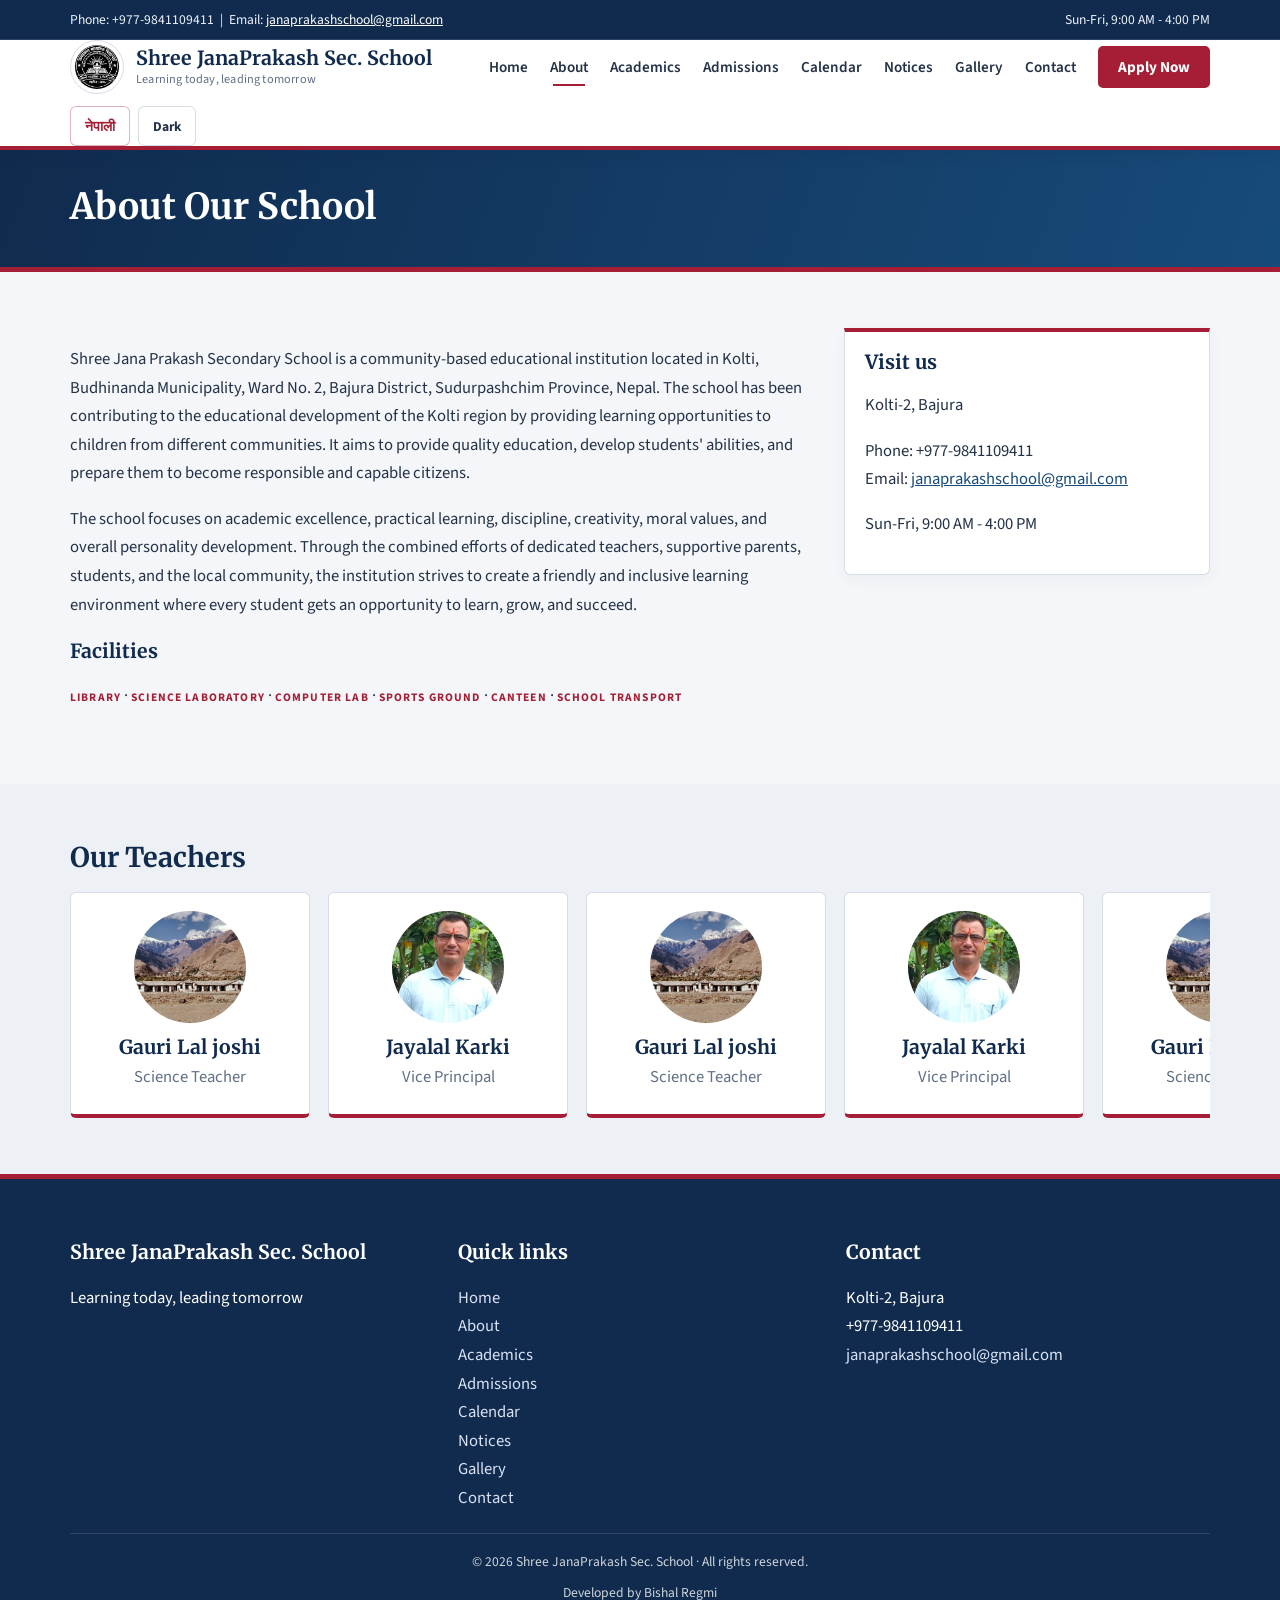
<file: about.html>
<!DOCTYPE html>
<html lang="en">

<head>
    <meta charset="utf-8">
    <meta name="viewport" content="width=device-width,initial-scale=1">
    <title>About | Sample School</title>
    <meta name="description" content="Sample School">
    <link rel="icon" href="assets/images/logo.png">
    <link rel="preconnect" href="https://fonts.googleapis.com">
    <link
        href="https://fonts.googleapis.com/css2?family=Merriweather:wght@400;700&family=Source+Sans+3:wght@400;600;700&display=swap"
        rel="stylesheet">
    <link rel="stylesheet" href="css/style.css">
</head>

<body>
    <div id="site-header"></div>
    <main>
        <section>
            <div class="wrap">
                <h1 style="margin:0">About Our School</h1>
            </div>
        </section>
        <section>
            <div class="wrap split">
                <div data-render="about"></div>
                <div class="side" data-render="info"></div>
            </div>
        </section>
        <section class="tint">
            <div class="wrap">
                <h2>Our Teachers</h2>
                <div data-render="teachers"></div>
            </div>
        </section>
    </main>
    <div id="site-footer"></div>
    <script src="js/data.js"></script>
    <script src="js/core.js"></script>
    <script src="js/school.js"></script>
</body>

</html>
</file>
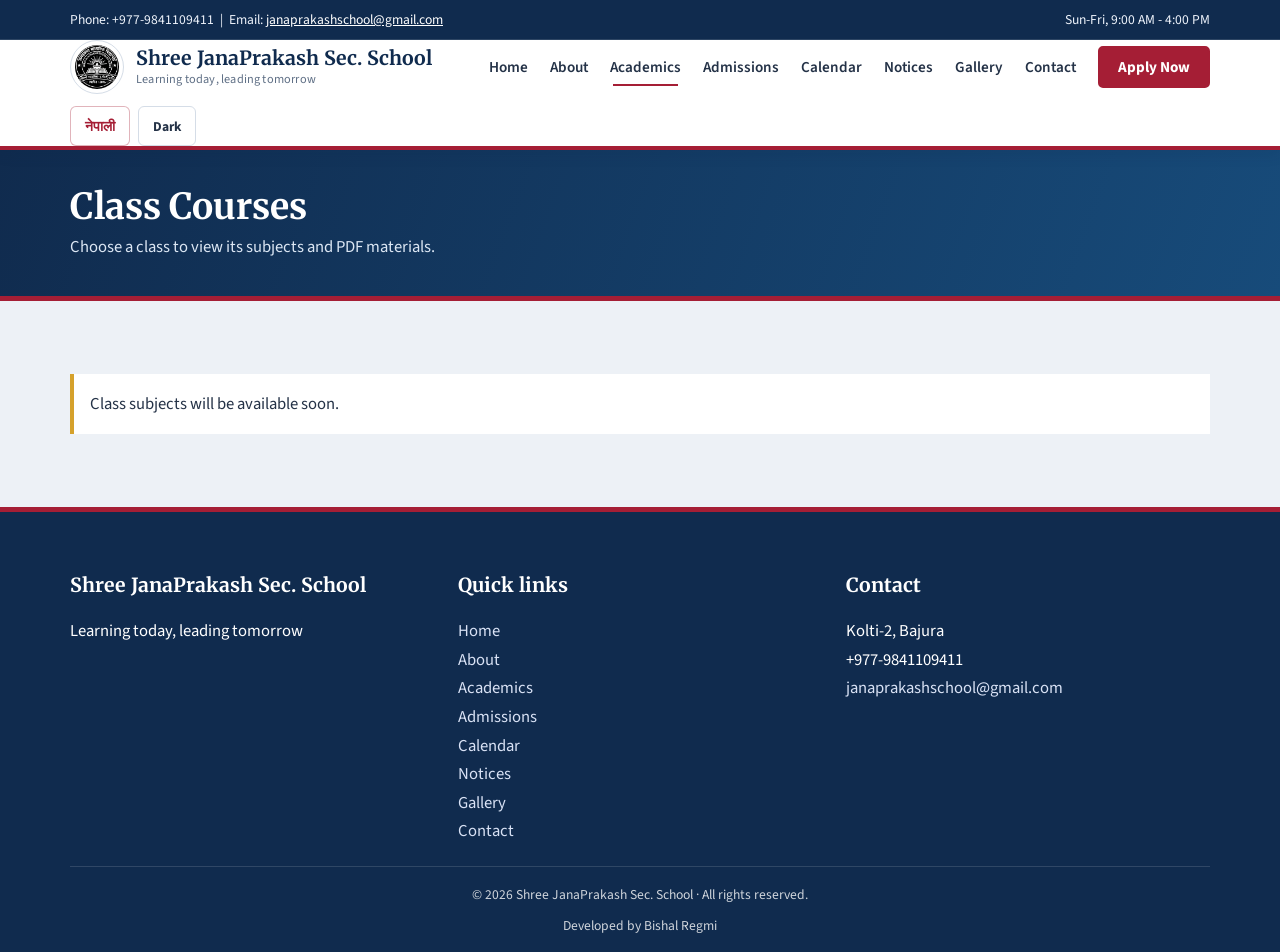
<file: academics.html>
<!DOCTYPE html>
<html lang="en">

<head>
    <meta charset="utf-8">
    <meta name="viewport" content="width=device-width,initial-scale=1">
    <title>Academics | Sample School</title>
    <meta name="description" content="Class courses and subject PDFs">
    <link rel="icon" href="assets/images/logo.png">
    <link rel="preconnect" href="https://fonts.googleapis.com">
    <link
        href="https://fonts.googleapis.com/css2?family=Merriweather:wght@400;700&family=Source+Sans+3:wght@400;600;700&display=swap"
        rel="stylesheet">
    <link rel="stylesheet" href="css/style.css">
</head>

<body>
    <div id="site-header"></div>
    <main>
        <section>
            <div class="wrap">
                <h1 style="margin:0">Class Courses</h1>
                <p class="muted">Choose a class to view its subjects and PDF materials.</p>
            </div>
        </section>
        <section class="tint">
            <div class="wrap">
                <div class="class-playlist-list" data-render="subjects"></div>
            </div>
        </section>
    </main>
    <div id="site-footer"></div>
    <script src="js/data.js"></script>
    <script src="js/core.js"></script>
    <script src="js/school.js"></script>
</body>

</html>
</file>
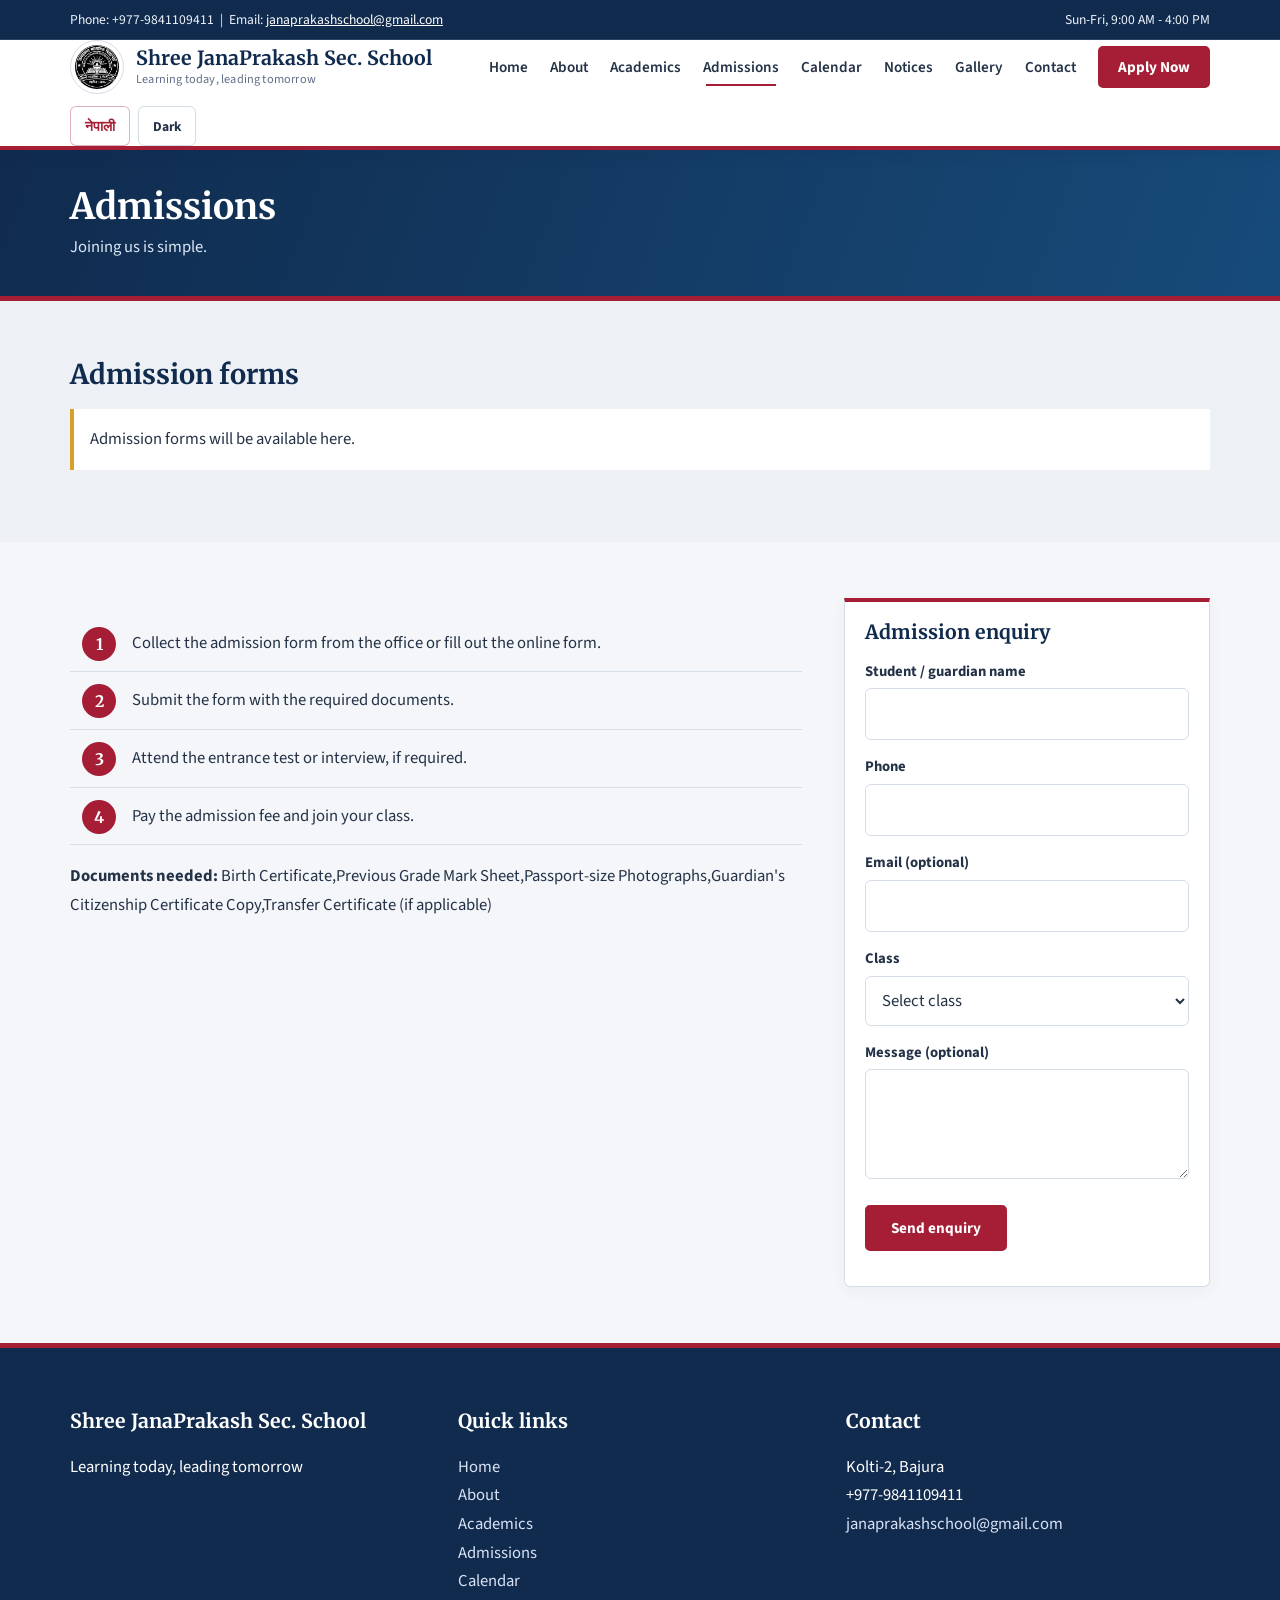
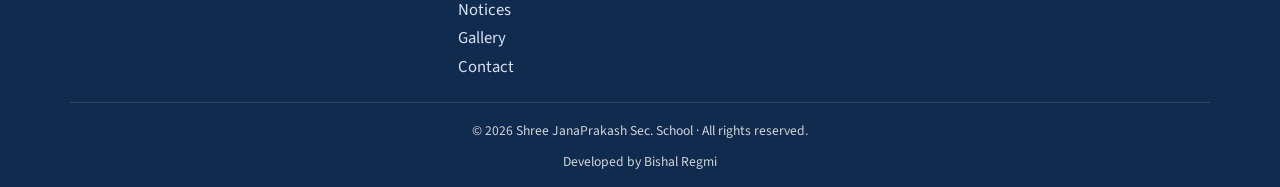
<file: admissions.html>
<!DOCTYPE html>
<html lang="en">

<head>
    <meta charset="utf-8">
    <meta name="viewport" content="width=device-width,initial-scale=1">
    <title>Admissions | Sample School</title>
    <meta name="description" content="Sample School">
    <link rel="icon" href="assets/images/logo.png">
    <link rel="preconnect" href="https://fonts.googleapis.com">
    <link
        href="https://fonts.googleapis.com/css2?family=Merriweather:wght@400;700&family=Source+Sans+3:wght@400;600;700&display=swap"
        rel="stylesheet">
    <link rel="stylesheet" href="css/style.css">
</head>

<body>
    <div id="site-header"></div>
    <main>
        <section>
            <div class="wrap">
                <h1 style="margin:0">Admissions</h1>
                <p class=muted>Joining us is simple.</p>
            </div>
        </section>
        <section class="tint">
            <div class="wrap">
                <h2>Admission forms</h2>
                <div data-render="admissionFiles"></div>
            </div>
        </section>
        <section>
            <div class="wrap split">
                <div data-render="steps"></div>
                <div class="side">
                    <h3>Admission enquiry</h3>
                    <form data-form="admission" data-ok="Thank you! We will contact you soon."><label for="a1">Student /
                            guardian name</label><input id="a1" name="name" required maxlength="80"><label
                            for="a2">Phone</label><input id="a2" name="phone" type="tel" required maxlength="20"><label
                            for="a3">Email (optional)</label><input id="a3" name="email" type="email"
                            maxlength="100"><label for="a4">Class</label><select id="a4" name="class" required
                            data-render="classes"></select><label for="a5">Message (optional)</label><textarea id="a5"
                            name="message" rows="3" maxlength="1000"></textarea><input class="hp" name="website"
                            tabindex="-1" autocomplete="off" aria-hidden="true">
                        <p><button class="btn" type="submit">Send enquiry</button></p>
                    </form>
                </div>
            </div>
        </section>
    </main>
    <div id="site-footer"></div>
    <script src="js/data.js"></script>
    <script src="js/core.js"></script>
    <script src="js/school.js"></script>
</body>

</html>
</file>
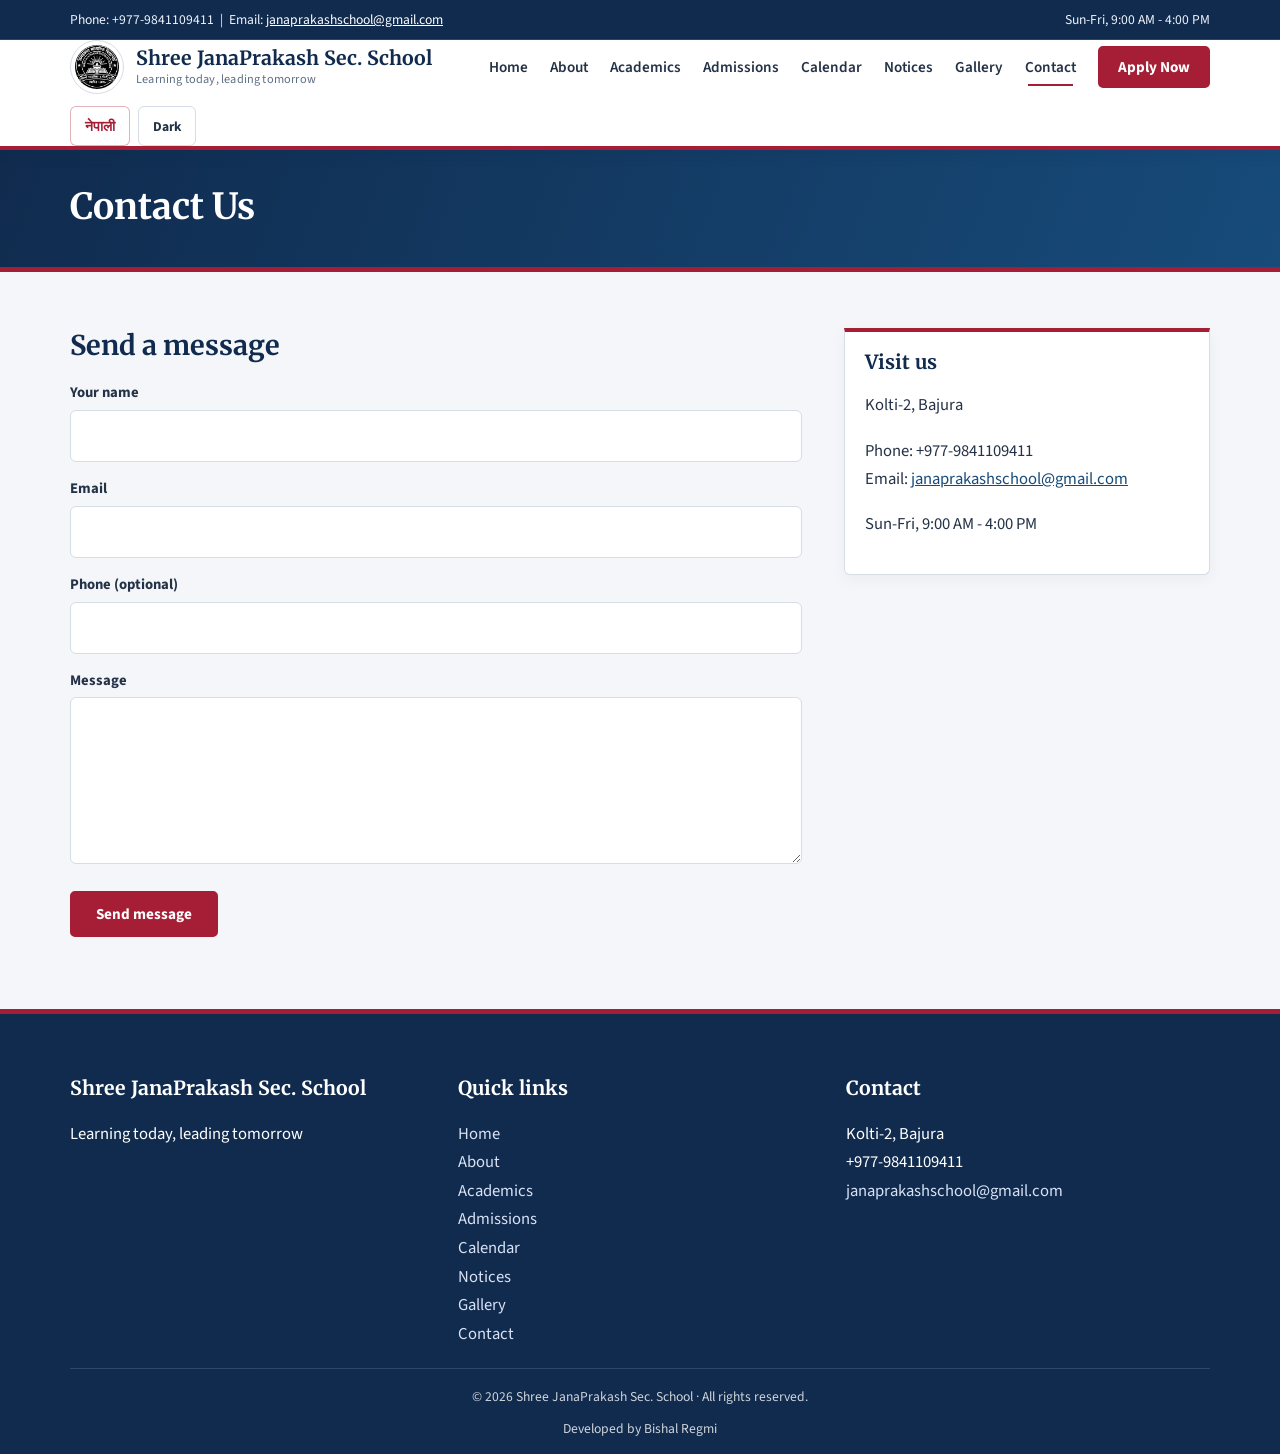
<file: contact.html>
<!DOCTYPE html>
<html lang="en">

<head>
    <meta charset="utf-8">
    <meta name="viewport" content="width=device-width,initial-scale=1">
    <title>Contact | Sample School</title>
    <meta name="description" content="Sample School">
    <link rel="icon" href="assets/images/logo.png">
    <link rel="preconnect" href="https://fonts.googleapis.com">
    <link
        href="https://fonts.googleapis.com/css2?family=Merriweather:wght@400;700&family=Source+Sans+3:wght@400;600;700&display=swap"
        rel="stylesheet">
    <link rel="stylesheet" href="css/style.css">
</head>

<body>
    <div id="site-header"></div>
    <main>
        <section>
            <div class="wrap">
                <h1 style="margin:0">Contact Us</h1>
            </div>
        </section>
        <section>
            <div class="wrap split">
                <div>
                    <h2>Send a message</h2>
                    <form data-form="contact" data-ok="Thank you! Your message has been received."><label for="c1">Your
                            name</label><input id="c1" name="name" required maxlength="80"><label
                            for="c2">Email</label><input id="c2" name="email" type="email" required
                            maxlength="100"><label for="c3">Phone (optional)</label><input id="c3" name="phone"
                            type="tel" maxlength="20"><label for="c4">Message</label><textarea id="c4" name="message"
                            rows="5" required minlength="10" maxlength="1000"></textarea><input class="hp"
                            name="website" tabindex="-1" autocomplete="off" aria-hidden="true">
                        <p><button class="btn" type="submit">Send message</button></p>
                    </form>
                </div>
                <div>
                    <div class="side" data-render="info"></div><iframe title="Map"
                        style="width:100%;height:280px;border:0;margin-top:18px" loading="lazy"
                        src="https://www.google.com/maps?q=Kathmandu&output=embed"></iframe>
                </div>
            </div>
        </section>
    </main>
    <div id="site-footer"></div>
    <script src="js/data.js"></script>
    <script src="js/core.js"></script>
    <script src="js/school.js"></script>
</body>

</html>
</file>
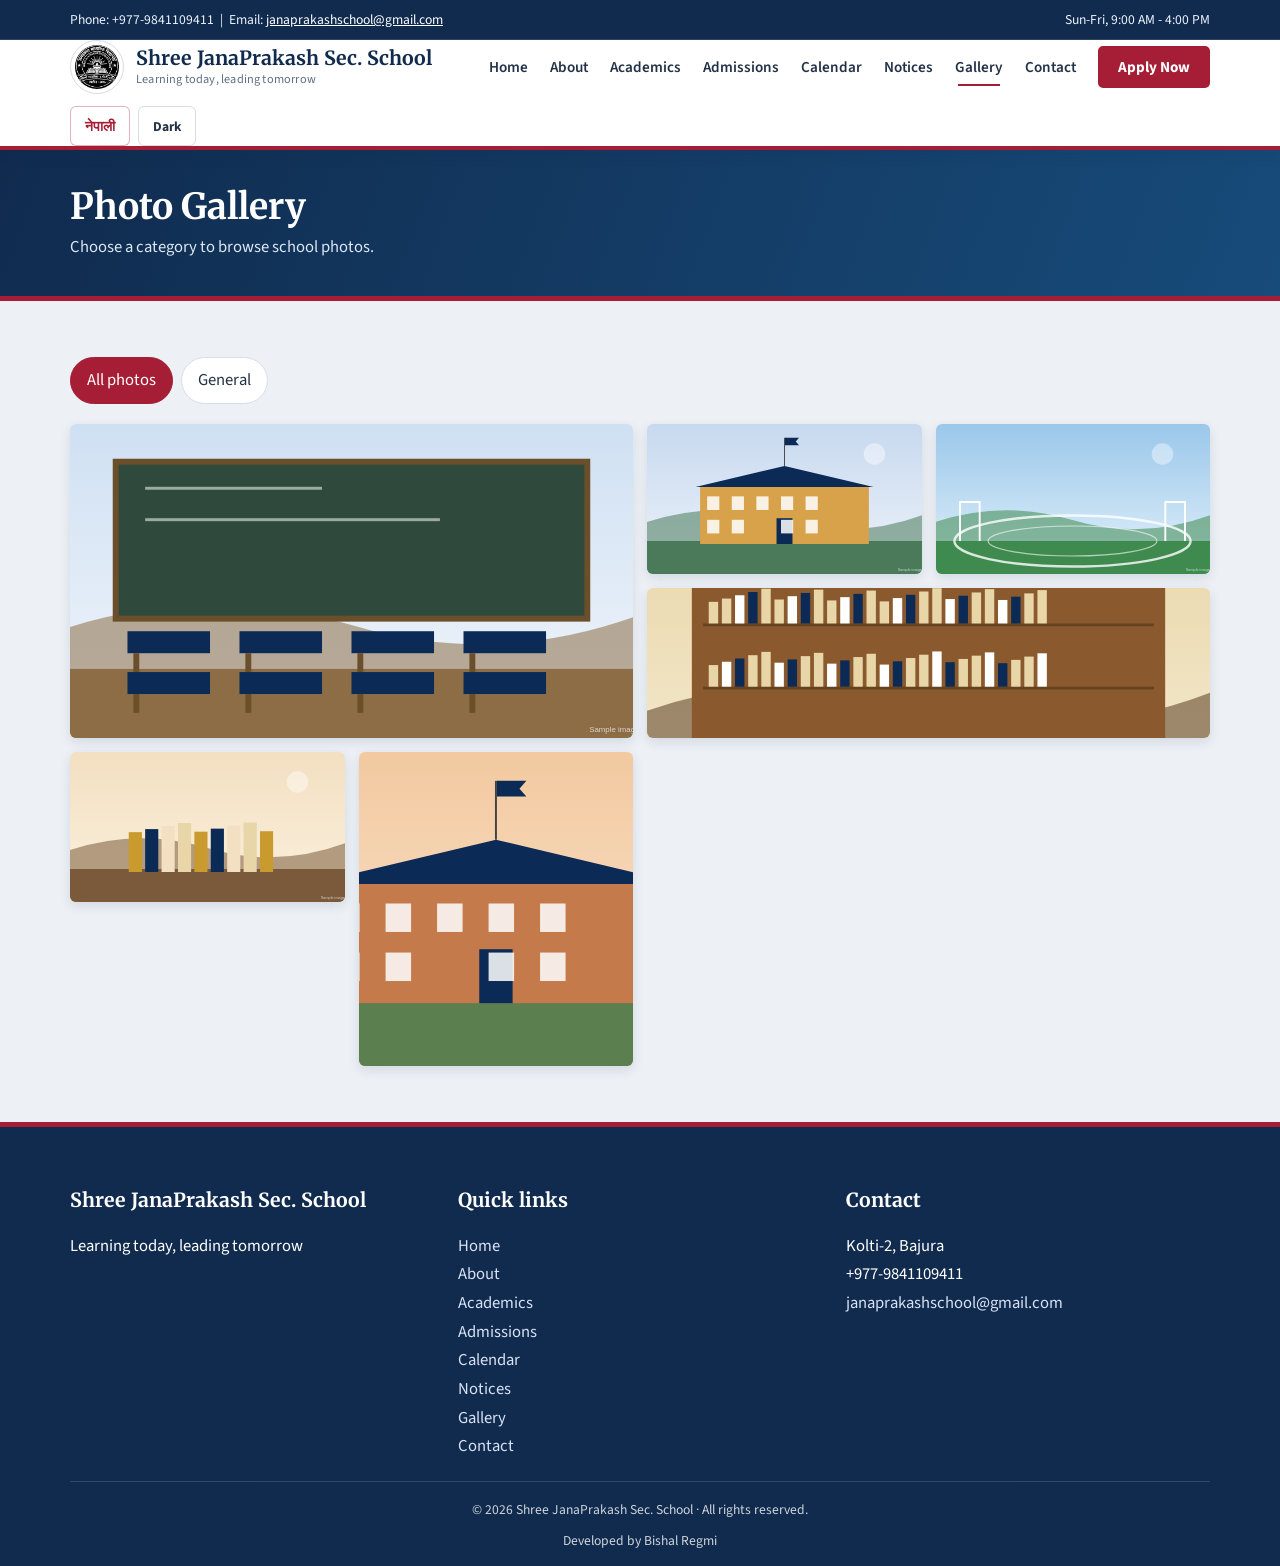
<file: gallery.html>
<!DOCTYPE html>
<html lang="en">
  <head>
    <meta charset="utf-8">
    <meta name="viewport" content="width=device-width, initial-scale=1">
    <title>Gallery | Sample School</title>
    <meta name="description" content="Browse school photos by category">
    <link rel="icon" href="assets/images/logo.png">
    <link rel="preconnect" href="https://fonts.googleapis.com">
    <link href="https://fonts.googleapis.com/css2?family=Merriweather:wght@400;700&family=Source+Sans+3:wght@400;600;700&display=swap" rel="stylesheet">
    <link rel="stylesheet" href="css/style.css">
  </head>
  <body>
    <div id="site-header"></div>
    <main>
      <section>
        <div class="wrap">
          <h1 style="margin: 0">Photo Gallery</h1>
          <p class="muted">Choose a category to browse school photos.</p>
        </div>
      </section>
      <section class="tint">
        <div class="wrap">
          <div data-render="gallery"></div>
        </div>
      </section>
    </main>
    <div id="site-footer"></div>
    <script src="js/data.js"></script>
    <script src="js/core.js"></script>
    <script src="js/school.js"></script>
  </body>
</html>
</file>
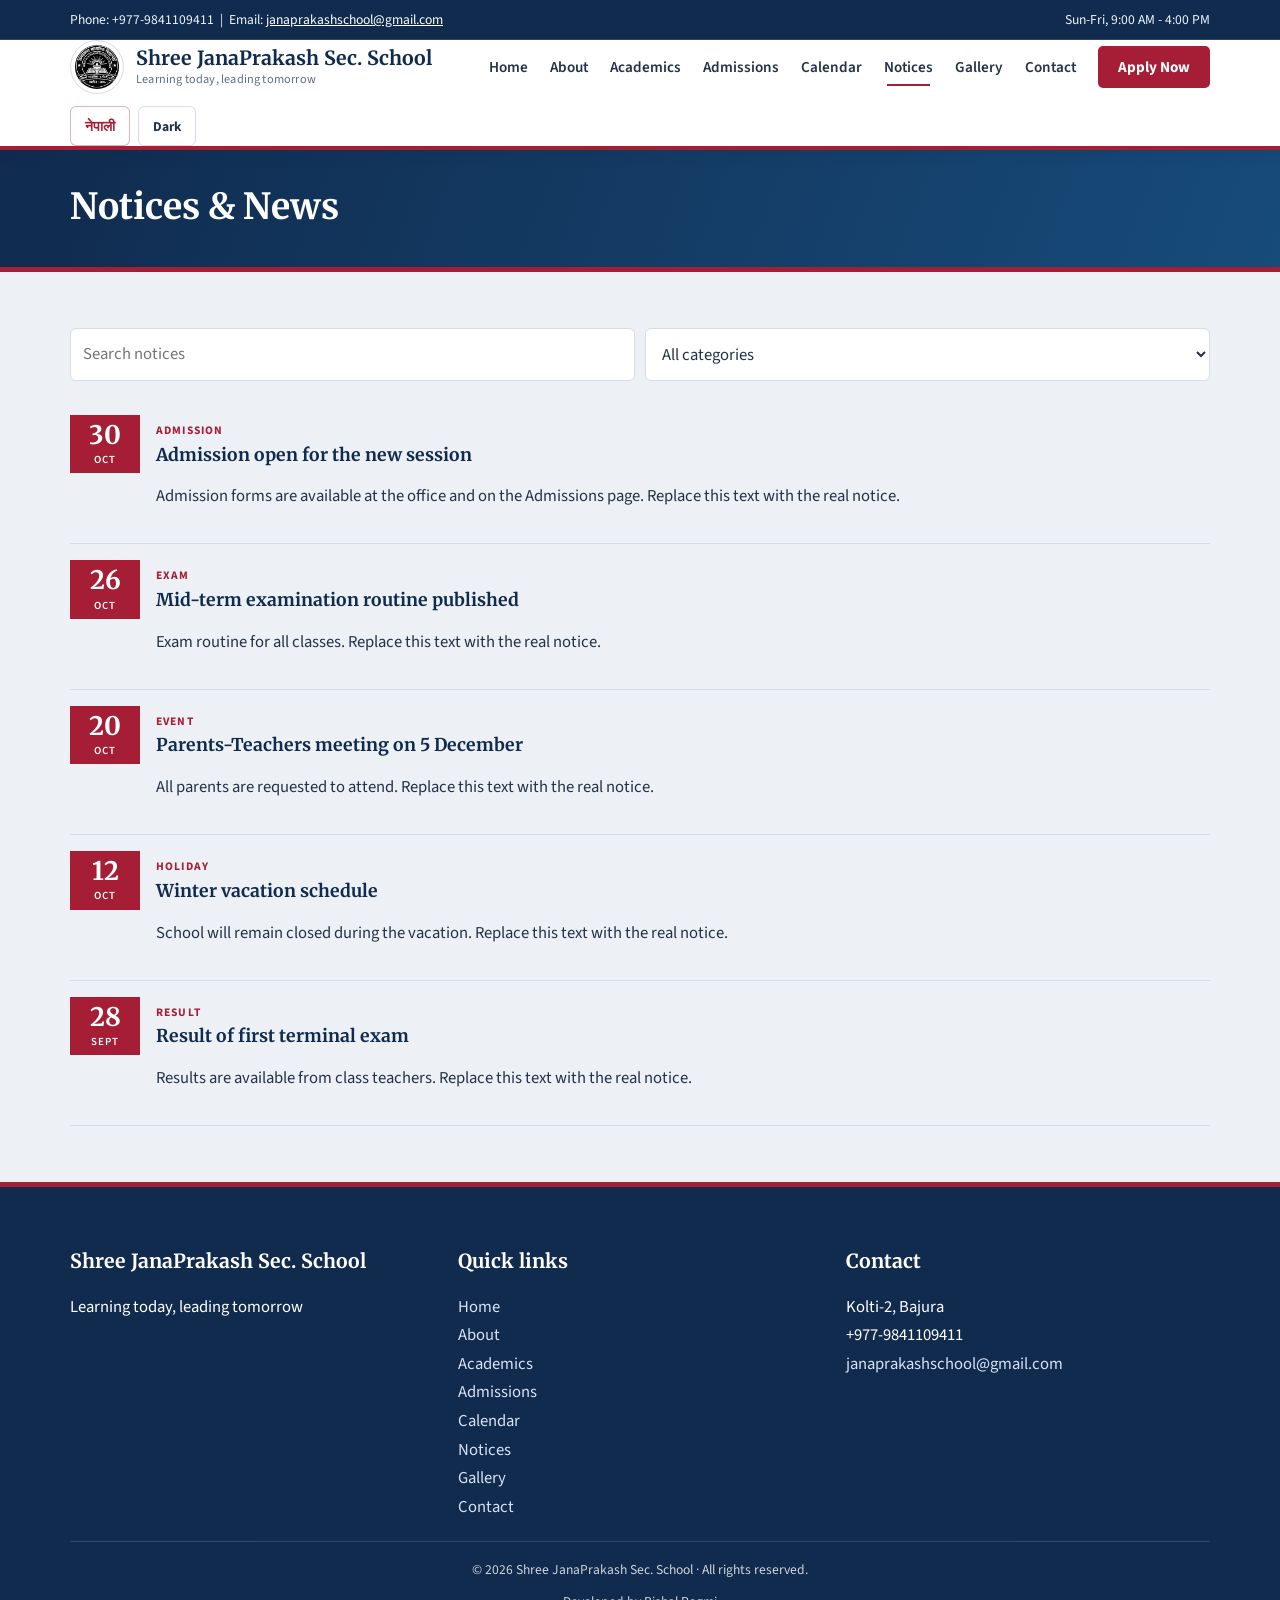
<file: notices.html>
<!DOCTYPE html>
<html lang="en">

<head>
    <meta charset="utf-8">
    <meta name="viewport" content="width=device-width,initial-scale=1">
    <title>Notices | Sample School</title>
    <meta name="description" content="Sample School">
    <link rel="icon" href="assets/images/logo.png">
    <link rel="preconnect" href="https://fonts.googleapis.com">
    <link
        href="https://fonts.googleapis.com/css2?family=Merriweather:wght@400;700&family=Source+Sans+3:wght@400;600;700&display=swap"
        rel="stylesheet">
    <link rel="stylesheet" href="css/style.css">
</head>

<body>
    <div id="site-header"></div>
    <main>
        <section>
            <div class="wrap">
                <h1 style="margin:0">Notices & News</h1>
            </div>
        </section>
        <section class="tint">
            <div class="wrap">
                <div class="filters"><input id="nQ" placeholder="Search notices" aria-label="Search notices"><select
                        id="nCat" aria-label="Category">
                        <option value="">All categories</option>
                    </select></div>
                <div class="rows" data-render="notices"></div>
            </div>
        </section>
    </main>
    <div id="site-footer"></div>
    <script src="js/data.js"></script>
    <script src="js/core.js"></script>
    <script src="js/school.js"></script>
</body>

</html>
</file>
<file: css/style.css>
:root {
  --bg: #fbfaf6;
  --surface: #fff;
  --tint: #f1efe7;
  --ink: #222a3a;
  --head: #0b2a55;
  --muted: #5d6678;
  --line: #dcd8cc;
  --accent: #0b2a55;
  --accent2: #c99a2e;
  --on-accent: #fff;
  --link: #0b2a55;
  --ring: #c99a2e55;
  --r: 3px;
  --bar: #0b2a55;
  --band: #0b2a55;
  --foot: #0b2a55;
  --foottx: #fff;
  --footlink: #d9e2f5;
  --fh: "Merriweather", Georgia, serif;
  --fb: "Source Sans 3", system-ui, sans-serif;
  color-scheme: light
}

:root[data-theme=dark] {
  --bg: #0f1624;
  --surface: #162033;
  --tint: #121b2c;
  --ink: #e6ebf5;
  --head: #f1f4fb;
  --muted: #a3afc6;
  --line: #27344d;
  --accent: #c99a2e;
  --accent2: #e3b84d;
  --on-accent: #101828;
  --link: #e3b84d;
  --ring: #e3b84d55;
  --bar: #07101f;
  --band: #07101f;
  --foot: #07101f;
  color-scheme: dark
}

* {
  box-sizing: border-box
}

html {
  scroll-behavior: smooth
}

body {
  margin: 0;
  font: 400 1.05rem/1.7 var(--fb);
  color: var(--ink);
  background: var(--bg)
}

img {
  max-width: 100%;
  display: block
}

a {
  color: var(--link)
}

:focus-visible {
  outline: 3px solid var(--accent2);
  outline-offset: 2px
}

.wrap {
  max-width: 1120px;
  margin: auto;
  padding: 0 20px
}

h1,
h2,
h3 {
  font-family: var(--fh);
  line-height: 1.25;
  color: var(--head)
}

h2 {
  font-size: 1.7rem;
  margin: 0 0 18px
}

[id] {
  scroll-margin-top: 150px
}

small,
.muted {
  color: var(--muted)
}

section {
  padding: 48px 0
}

section.tint {
  background: var(--tint)
}

.btn {
  display: inline-block;
  background: var(--accent);
  color: var(--on-accent);
  padding: 10px 24px;
  border: 2px solid var(--accent);
  text-decoration: none;
  font: 700 .95rem var(--ui, var(--fb));
  letter-spacing: .03em;
  cursor: pointer;
  min-height: 44px;
  border-radius: var(--r);
  transition: background .25s, color .25s, transform .25s
}

.btn:hover {
  background: transparent;
  color: var(--accent);
  transform: translateY(-2px)
}

.btn.ghost {
  background: transparent;
  color: var(--accent)
}

.btn.ghost:hover {
  background: var(--accent);
  color: var(--on-accent)
}

.tbtn,
.burger {
  min-height: 40px;
  padding: 0 14px;
  border: 1px solid var(--line);
  background: var(--surface);
  color: var(--ink);
  border-radius: var(--r);
  font: 600 .85rem var(--ui, var(--fb));
  cursor: pointer
}

.burger {
  display: none
}

.menu {
  list-style: none;
  display: flex;
  margin: 0;
  padding: 0;
  flex-wrap: wrap
}

.menu a {
  position: relative;
  display: block;
  padding: 12px 13px;
  text-decoration: none;
  color: var(--ink);
  font-weight: 600
}

.menu a:after {
  content: "";
  position: absolute;
  left: 13px;
  right: 13px;
  bottom: 6px;
  height: 3px;
  background: var(--accent2);
  transform: scaleX(0);
  transform-origin: left;
  transition: transform .3s
}

.menu a:hover:after,
.menu a.on:after {
  transform: scaleX(1)
}

.slider {
  position: relative;
  overflow: hidden;
  background: #111;
  height: clamp(300px, 52vw, 540px)
}

.slide {
  position: absolute;
  inset: 0;
  margin: 0;
  opacity: 0;
  transition: opacity 1s
}

.slide.on {
  opacity: 1;
  z-index: 1
}

.slide img {
  width: 100%;
  height: 100%;
  object-fit: cover;
  transform: scale(1.08);
  transition: transform 7s ease-out
}

.slide.on img {
  transform: scale(1)
}

.slide figcaption {
  position: absolute;
  left: 0;
  right: 0;
  bottom: 0;
  padding: 70px max(20px, calc((100% - 1120px)/2 + 20px)) 58px;
  background: linear-gradient(transparent, #000c);
  color: #fff
}

.slide h2 {
  color: #fff;
  margin: 0 0 6px;
  font-size: clamp(1.5rem, 4vw, 2.6rem);
  transform: translateY(16px);
  opacity: 0;
  transition: transform .8s .3s, opacity .8s .3s
}

.slide p {
  margin: 0 0 14px;
  max-width: 640px;
  opacity: 0;
  transform: translateY(16px);
  transition: transform .8s .45s, opacity .8s .45s
}

.slide .btn {
  background: var(--accent2);
  border-color: var(--accent2);
  color: #1a1a1a
}

.slide.on h2,
.slide.on p {
  transform: none;
  opacity: 1
}

.sl {
  position: absolute;
  top: 50%;
  transform: translateY(-50%);
  z-index: 3;
  width: 44px;
  height: 56px;
  border: 0;
  background: #0007;
  color: #fff;
  font-size: 2rem;
  cursor: pointer;
  transition: background .2s
}

.sl:hover {
  background: #000b
}

.prev {
  left: 0
}

.next {
  right: 0
}

.dots {
  position: absolute;
  bottom: 18px;
  right: 20px;
  z-index: 3;
  display: flex;
  gap: 8px
}

.dots button {
  width: 12px;
  height: 12px;
  border-radius: 50%;
  border: 2px solid #fff;
  background: transparent;
  padding: 0;
  cursor: pointer;
  transition: transform .2s
}

.dots button.on {
  background: #fff;
  transform: scale(1.25)
}

form label {
  display: block;
  font-weight: 700;
  margin: 14px 0 4px;
  font-size: .92rem
}

input,
select,
textarea {
  font: inherit;
  padding: 11px 12px;
  border: 1px solid var(--line);
  background: var(--surface);
  color: var(--ink);
  width: 100%;
  border-radius: var(--r);
  transition: border-color .2s, box-shadow .2s
}

input:focus,
select:focus,
textarea:focus {
  border-color: var(--accent);
  outline: none;
  box-shadow: 0 0 0 3px var(--ring)
}

.msg {
  margin-top: 14px;
  padding: 12px;
  border-left: 4px solid
}

.msg.ok {
  background: #e6f4ea;
  color: #14391f;
  border-color: #2e7d4f
}

.msg.bad {
  background: #fde7e7;
  color: #5c1414;
  border-color: #c0392b
}

.hp {
  position: absolute;
  left: -9999px
}

.rows>* {
  display: grid;
  grid-template-columns: 70px 1fr;
  gap: 18px;
  padding: 16px 0;
  border-bottom: 1px solid var(--line);
  color: inherit;
  text-decoration: none;
  transition: padding .25s
}

a.row:hover {
  padding-left: 10px
}

.rows h3 {
  margin: 0;
  font-size: 1.1rem
}

.rows>.notice-doc-row.has-file {
  grid-template-columns: 70px minmax(0, 1fr) auto;
  align-items: center
}

.date {
  background: var(--accent);
  color: var(--on-accent);
  text-align: center;
  padding: 6px 0;
  line-height: 1.1;
  font-family: var(--fh);
  align-self: start
}

.date b {
  display: block;
  font-size: 1.6rem
}

.date small {
  font: 600 .68rem var(--fb);
  letter-spacing: .1em;
  text-transform: uppercase;
  color: inherit
}

.tag {
  font: 700 .72rem var(--ui, var(--fb));
  letter-spacing: .1em;
  text-transform: uppercase;
  color: var(--accent)
}

.filters {
  display: flex;
  gap: 10px;
  flex-wrap: wrap;
  margin-bottom: 18px
}

.filters input,
.filters select {
  flex: 1;
  min-width: 170px;
  width: auto
}

.gal {
  display: grid;
  grid-template-columns: repeat(auto-fill, minmax(230px, 1fr));
  gap: 10px
}

.gal figure {
  margin: 0;
  overflow: hidden;
  aspect-ratio: 4/3
}

.gal img {
  width: 100%;
  height: 100%;
  object-fit: cover;
  cursor: zoom-in;
  transition: transform .5s
}

.gal figure:hover img {
  transform: scale(1.07)
}

#lb {
  display: none;
  position: fixed;
  inset: 0;
  background: #000e;
  z-index: 99;
  align-items: center;
  justify-content: center;
  flex-direction: column;
  color: #fff
}

#lb.open {
  display: flex;
  animation: fi .3s
}

#lb img {
  max-height: 80vh;
  max-width: 92vw
}

#lb button {
  position: absolute;
  top: 12px;
  right: 18px;
  font-size: 2.2rem;
  background: none;
  color: #fff;
  border: 0;
  cursor: pointer
}

@keyframes fi {
  from {
    opacity: 0
  }
}

.rv {
  opacity: 0;
  transform: translateY(18px);
  transition: opacity .7s, transform .7s
}

.rv.in {
  opacity: 1;
  transform: none
}

footer {
  background: var(--foot);
  color: var(--foottx);
  padding: 34px 0 14px;
  margin-top: 0
}

footer h3 {
  color: var(--foottx)
}

footer a {
  color: var(--footlink);
  display: block;
  text-decoration: none
}

footer a:hover {
  text-decoration: underline
}

.fgrid {
  display: grid;
  grid-template-columns: repeat(auto-fit, minmax(220px, 1fr));
  gap: 24px
}

.copy {
  text-align: center;
  font-size: .85rem;
  margin-top: 20px;
  opacity: .8
}

@media(max-width:820px) {
  .burger {
    display: block
  }

  .menu {
    display: none;
    width: 100%;
    flex-direction: column
  }

  .menu.open {
    display: flex
  }

  h2 {
    font-size: 1.45rem
  }
}

@media(prefers-reduced-motion:reduce) {
  * {
    animation: none !important;
    transition: none !important
  }

  .rv {
    opacity: 1;
    transform: none
  }

  .teacher-track {
    animation: none;
  }
}

@media print {

  #site-header,
  footer,
  .btn,
  .slider {
    display: none
  }
}

#site-header {
  position: sticky;
  top: 0;
  z-index: 60;
  box-shadow: 0 2px 12px #0003
}

.topbar {
  background: var(--bar);
  color: #dfe6f5;
  font-size: .85rem;
  max-height: 44px;
  overflow: hidden;
  transition: max-height .35s
}

.topbar .wrap {
  display: flex;
  justify-content: space-between;
  gap: 16px;
  flex-wrap: wrap;
  padding-top: 8px;
  padding-bottom: 8px
}

.topbar a {
  color: #fff
}

.scrolled .topbar {
  max-height: 0
}

.mast {
  background: var(--surface);
  border-bottom: 3px solid var(--accent2)
}

.mast .wrap {
  display: flex;
  align-items: center;
  gap: 14px;
  min-height: 76px;
  flex-wrap: wrap
}

.brand {
  display: flex;
  align-items: center;
  gap: 12px;
  text-decoration: none;
  color: var(--head);
  font: 700 1.25rem/1.2 var(--fh);
  margin-right: auto
}

.brand img {
  width: 46px
}

.brand small {
  display: block;
  font: 400 .78rem var(--fb);
  color: var(--muted)
}

.apply {
  padding: 8px 18px;
  min-height: 40px
}

.ticker .wrap {
  display: flex;
  gap: 14px;
  align-items: center;
  overflow: hidden;
  padding-top: 8px;
  padding-bottom: 8px
}

.ticker {
  background: var(--accent2);
  color: #1a1a1a;
  font-weight: 600
}

.ticker b {
  background: #1a1a1a;
  color: #fff;
  padding: 1px 10px;
  font-size: .78rem;
  letter-spacing: .1em
}

.tk {
  overflow: hidden;
  white-space: nowrap;
  flex: 1
}

.tk span {
  display: inline-block;
  padding-left: 100%;
  animation: tk 38s linear infinite
}

.tk:hover span {
  animation-play-state: paused
}

.ticker a {
  color: #1a1a1a
}

@keyframes tk {
  to {
    transform: translateX(-100%)
  }
}

.split {
  display: grid;
  grid-template-columns: 2fr 1fr;
  gap: 44px
}

.welcome {
  display: grid;
  grid-template-columns: 210px 1fr;
  gap: 26px
}

.welcome img {
  aspect-ratio: 3/4;
  object-fit: cover;
  width: 100%
}

.side {
  background: var(--tint);
  border-top: 4px solid var(--accent2);
  padding: 18px 20px;
  align-self: start
}

.side h3 {
  margin: 0 0 6px
}

.sec-h {
  display: flex;
  justify-content: space-between;
  align-items: baseline;
  gap: 12px
}

.band {
  background: var(--band);
  color: #fff;
  padding: 34px 0
}

.stats {
  display: grid;
  grid-template-columns: repeat(auto-fit, minmax(150px, 1fr));
  text-align: center
}

.stats>div {
  padding: 6px 10px;
  border-right: 1px solid #ffffff2e
}

.stats>div:last-child {
  border: 0
}

.stats b {
  display: block;
  font: 700 2.6rem var(--fh);
  color: var(--accent2)
}

.cols {
  display: grid;
  grid-template-columns: repeat(auto-fit, minmax(240px, 1fr));
  gap: 28px
}

.cols>div {
  border-top: 3px solid var(--accent2);
  padding-top: 12px
}

.cols h3 {
  margin: .2rem 0
}

.cta {
  background: var(--accent2);
  text-align: center
}

.cta h2 {
  color: #1a1a1a
}

.cta p {
  color: #1a1a1a
}

.cta .btn {
  background: #0b2a55;
  border-color: #0b2a55;
  color: #fff
}

.cta .btn:hover {
  background: transparent;
  color: #0b2a55
}

.steps {
  counter-reset: s;
  list-style: none;
  padding: 0;
  max-width: 760px
}

.steps li {
  counter-increment: s;
  padding: 14px 14px 14px 62px;
  position: relative;
  border-bottom: 1px solid var(--line)
}

.steps li:before {
  content: counter(s);
  position: absolute;
  left: 12px;
  top: 12px;
  width: 34px;
  height: 34px;
  background: var(--accent);
  color: var(--on-accent);
  font: 700 1rem var(--fh);
  display: grid;
  place-items: center
}

.cal-h {
  display: flex;
  align-items: center;
  gap: 10px;
  justify-content: space-between;
  flex-wrap: wrap;
  margin-bottom: 14px
}

.cal-h h2 {
  margin: 0
}

.cal-h .ctl {
  display: flex;
  gap: 8px
}

.cal {
  display: grid;
  grid-template-columns: repeat(7, 1fr);
  border-top: 1px solid var(--line);
  border-left: 1px solid var(--line)
}

.cal>* {
  border-right: 1px solid var(--line);
  border-bottom: 1px solid var(--line);
  min-height: 88px;
  padding: 4px 6px;
  font-size: .82rem;
  background: var(--surface);
  overflow: hidden
}

.cal .dow {
  min-height: 0;
  background: var(--accent);
  color: var(--on-accent);
  font-weight: 700;
  text-align: center;
  padding: 6px
}

.cal .off {
  background: var(--tint);
  opacity: .55
}

.cal .today {
  outline: 2px solid var(--accent2);
  outline-offset: -2px
}

.cal .ev {
  display: block;
  margin-top: 2px;
  padding: 0 4px;
  border-left: 3px solid var(--c, var(--accent));
  background: var(--tint);
  white-space: nowrap;
  overflow: hidden;
  text-overflow: ellipsis;
  font-size: .72rem
}

[data-t=holiday] {
  --c: #c0392b
}

[data-t=exam] {
  --c: #d68910
}

[data-t=event] {
  --c: #2874a6
}

[data-t=admission] {
  --c: #1e8449
}

.key {
  display: flex;
  gap: 14px;
  flex-wrap: wrap;
  margin: 12px 0
}

.key span {
  border-left: 4px solid var(--c);
  padding-left: 6px;
  font-size: .85rem
}

@media(max-width:820px) {

  .split,
  .welcome {
    grid-template-columns: 1fr
  }

  .welcome img {
    max-width: 220px
  }

  .cal>* {
    min-height: 54px;
    padding: 2px
  }

  .cal .ev {
    font-size: 0;
    height: 5px;
    padding: 0
  }

  .apply {
    display: none
  }
}

/* Official, civic-inspired school palette and layout refinements. */
:root {
  --bg: #f4f6f9;
  --surface: #fff;
  --tint: #edf1f6;
  --ink: #243247;
  --head: #102b4e;
  --muted: #607086;
  --line: #d5dde7;
  --accent: #a51e35;
  --accent2: #d5a12b;
  --on-accent: #fff;
  --link: #174b7a;
  --ring: #a51e3540;
  --r: 6px;
  --bar: #102b4e;
  --band: #102b4e;
  --foot: #102b4e;
  --fh: "Merriweather", Georgia, serif;
  --fb: "Source Sans 3", "Noto Sans Devanagari", "Nirmala UI", system-ui, sans-serif
}

:root[data-theme=dark] {
  --bg: #101a29;
  --surface: #18263a;
  --tint: #142135;
  --ink: #e7edf5;
  --head: #f4f6fa;
  --muted: #a9b5c7;
  --line: #2c3b51;
  --accent: #db5368;
  --accent2: #e1b54d;
  --on-accent: #fff;
  --link: #9fc8f0;
  --bar: #0b1421;
  --band: #0b1421;
  --foot: #0b1421
}

body {
  font-size: 1.04rem;
  line-height: 1.72
}

.wrap {
  max-width: 1180px
}

#site-header {
  box-shadow: 0 3px 14px #102b4e24
}

.topbar {
  background: #102b4e;
  color: #eef3fb;
  border-bottom: 1px solid #ffffff20
}

.topbar .wrap {
  min-height: 38px;
  align-items: center
}

.mast {
  border-bottom: 4px solid var(--accent)
}

.mast .wrap {
  min-height: 88px;
  gap: 12px
}

.brand {
  font-size: 1.22rem
}

.brand img {
  width: 54px;
  height: 54px;
  padding: 4px;
  border: 1px solid var(--line);
  border-radius: 50%;
  background: var(--surface)
}

.brand small {
  font-size: .77rem;
  letter-spacing: .015em
}

.menu {
  gap: 2px
}

.menu a {
  padding: 12px 10px;
  font-size: .95rem
}

.menu a:after {
  background: var(--accent);
  height: 2px
}

.tbtn {
  font-weight: 700
}

.language {
  color: var(--accent);
  border-color: #a51e3555
}

.btn {
  border-radius: 5px;
  letter-spacing: 0;
  font-size: .95rem
}

section {
  padding: 56px 0
}

main>section.page-title {
  padding: 34px 0;
  background: linear-gradient(110deg, #102b4e, #174b7a);
  border-bottom: 5px solid var(--accent)
}

main>section.page-title h1,
main>section.page-title p {
  color: #fff
}

main>section.page-title h1 {
  font-size: clamp(1.65rem, 3vw, 2.25rem);
  margin-bottom: 4px !important
}

main>section.page-title p {
  margin: 4px 0 0;
  color: #dce7f4
}

.slider {
  height: clamp(330px, 48vw, 560px)
}

.slide figcaption {
  padding-bottom: 66px;
  background: linear-gradient(transparent, #07182be8)
}

.slide .btn {
  background: var(--accent2);
  border-color: var(--accent2);
  color: #15263b
}

.sl {
  width: 48px;
  height: 58px;
  background: #102b4ec9
}

.ticker {
  background: #f1e7d0;
  color: #243247;
  border-bottom: 1px solid #d5a12b
}

.ticker b {
  background: var(--accent);
  border-radius: 3px
}

.ticker a {
  color: #102b4e
}

.split {
  gap: 42px
}

.welcome {
  align-items: center
}

.welcome img {
  border-radius: 6px;
  box-shadow: 0 10px 24px #102b4e20
}

.side {
  background: var(--surface);
  border: 1px solid var(--line);
  border-top: 4px solid var(--accent);
  border-radius: 0 0 6px 6px;
  box-shadow: 0 5px 16px #102b4e0b
}

.band {
  border-top: 5px solid var(--accent2);
  border-bottom: 5px solid var(--accent2)
}

.stats>div {
  border-right-color: #ffffff30
}

.stats b {
  color: #f0c75d
}

.cols>div {
  background: var(--surface);
  border: 1px solid var(--line);
  border-top: 4px solid var(--accent);
  padding: 20px;
  border-radius: 0 0 6px 6px;
  box-shadow: 0 4px 15px #102b4e0b
}

.cols>div:hover {
  transform: translateY(-3px);
  box-shadow: 0 10px 24px #102b4e18;
  transition: transform .2s, box-shadow .2s
}

.gal {
  gap: 14px
}

.gal figure {
  border-radius: 6px;
  box-shadow: 0 4px 12px #102b4e1f
}

.rows>* {
  gap: 16px
}

.row h3 {
  color: var(--head)
}

.steps li:before {
  border-radius: 50%
}

.cal {
  border-color: var(--line);
  border-radius: 6px;
  overflow: hidden
}

.cal>* {
  border-color: var(--line)
}

.cal .dow {
  background: #102b4e;
  color: #fff
}

.cal .today {
  outline-color: var(--accent)
}

.cta {
  background: #f1e7d0;
  border-top: 1px solid #e4d4b0
}

.cta h2,
.cta p {
  color: #243247
}

.cta .btn {
  background: var(--accent);
  border-color: var(--accent);
  color: #fff
}

.cta .btn:hover {
  background: transparent;
  color: var(--accent)
}

footer {
  border-top: 5px solid var(--accent);
  padding-top: 42px
}

.copy {
  border-top: 1px solid #ffffff2a;
  padding-top: 16px
}

.skip {
  position: absolute;
  left: 12px;
  top: -60px;
  z-index: 100;
  background: #fff;
  color: #102b4e;
  padding: 9px 14px;
  border: 2px solid var(--accent);
  font-weight: 700
}

.skip:focus {
  top: 8px
}

:lang(ne) {
  font-family: "Noto Sans Devanagari", "Nirmala UI", "Mangal", var(--fb)
}

html[lang=en] .lang-ne,
html[lang=ne] .lang-en {
  display: none !important
}

.subject-grid {
  display: grid;
  grid-template-columns: repeat(auto-fill, minmax(min(100%, 250px), 1fr));
  gap: 16px
}

.subject-card,
.document-card {
  min-width: 0;
  background: var(--surface);
  border: 1px solid var(--line);
  border-top: 4px solid var(--accent);
  border-radius: 0 0 6px 6px;
  padding: 18px;
  box-shadow: 0 4px 15px #102b4e0b
}

.subject-card h3,
.document-card h3 {
  margin: 8px 0
}

.subject-card p,
.document-card p {
  margin: 6px 0 0
}

.document-list {
  display: grid;
  gap: 12px
}

.document-card {
  display: flex;
  align-items: center;
  justify-content: space-between;
  gap: 20px
}

.document-card .btn {
  flex: none
}

.class-playlist {
  margin: 0 0 14px;
  background: var(--surface);
  border: 1px solid var(--line);
  border-left: 5px solid var(--accent);
  border-radius: 5px;
  box-shadow: 0 4px 15px #102b4e0b
}

.class-playlist summary {
  display: flex;
  align-items: center;
  justify-content: space-between;
  gap: 16px;
  padding: 18px 20px;
  cursor: pointer;
  font-size: 1.15rem;
  font-weight: 700;
  list-style: none
}

.class-playlist summary::-webkit-details-marker {
  display: none
}

.class-playlist summary:after {
  content: "+";
  color: var(--accent);
  font-size: 1.5rem
}

.class-playlist[open] summary:after {
  content: "−"
}

.class-playlist summary small {
  margin-left: auto;
  color: var(--muted);
  font-size: .9rem;
  font-weight: 400
}

.playlist-items {
  padding: 0 20px 14px
}

.playlist-item {
  display: flex;
  align-items: center;
  justify-content: space-between;
  gap: 18px;
  padding: 14px 0;
  border-top: 1px solid var(--line)
}

.playlist-item h3,
.playlist-item p {
  margin: 0
}

.playlist-item p {
  margin-top: 4px;
  color: var(--muted)
}

.playlist-item .btn {
  flex: none
}

.gallery-categories {
  display: flex;
  flex-wrap: wrap;
  gap: 8px;
  margin-bottom: 20px
}

.gallery-category {
  border: 1px solid var(--line);
  border-radius: 24px;
  padding: 8px 16px;
  background: var(--surface);
  color: var(--ink);
  font: inherit;
  cursor: pointer
}

.gallery-category:hover,
.gallery-category.active {
  border-color: var(--accent);
  background: var(--accent);
  color: #fff
}

.developer-credit {
  display: block;
  margin-top: 8px
}

.teacher-window {
  overflow: hidden;
}

.teacher-track {
  display: flex;
  width: max-content;
  animation: teacher-marquee 48s linear infinite;
}

.teacher-group {
  display: flex;
  gap: 18px;
  padding-right: 18px;
}

.teacher-window:hover .teacher-track,
.teacher-window:focus-within .teacher-track {
  animation-play-state: paused;
}

.teacher-card {
  flex: 0 0 240px;
  width: 240px;
  padding: 18px;
  text-align: center;
  background: var(--surface);
  border: 1px solid var(--line);
  border-bottom: 4px solid var(--accent);
  border-radius: 6px;
}

.teacher-card img,
.teacher-avatar {
  width: 112px;
  height: 112px;
  margin: 0 auto 12px;
  border-radius: 50%;
}

.teacher-card img {
  object-fit: cover;
}

.teacher-avatar {
  display: grid;
  place-items: center;
  background: var(--tint);
  color: var(--accent);
  font-size: 2rem;
  font-weight: 700;
}

.teacher-card h3,
.teacher-card p {
  margin: 4px 0;
}

.teacher-card p {
  color: var(--muted);
}

.teacher-duplicates {
  display: flex;
}

@keyframes teacher-marquee {
  to {
    transform: translateX(-50%);
  }
}

.empty-note {
  padding: 16px;
  background: var(--surface);
  border-left: 4px solid var(--accent2)
}

.filters label {
  align-self: center;
  margin: 0;
  font-weight: 700
}

.cal-h h2 {
  font-family: var(--fb);
  font-weight: 700
}

.cal .dow {
  font-family: var(--fb)
}

.cal .ev {
  font-family: var(--fb)
}

.month-events {
  margin-top: 26px
}

@media(max-width:820px) {
  .mast .wrap {
    min-height: 72px;
    gap: 8px
  }

  .brand {
    min-width: 60%;
    font-size: 1.08rem
  }

  .brand img {
    width: 46px;
    height: 46px
  }

  .language {
    margin-left: auto
  }

  .menu {
    order: 10
  }

  .menu.open {
    padding: 8px 0 14px
  }

  .menu a {
    padding: 10px 8px
  }

  .menu a:after {
    display: none
  }

  section {
    padding: 42px 0
  }

  .slide figcaption {
    padding-left: 56px;
    padding-right: 56px
  }

  .split {
    gap: 28px
  }
}

@media(max-width:600px) {
  .rows>.notice-doc-row.has-file {
    grid-template-columns: 56px minmax(0, 1fr)
  }

  .notice-doc-row .notice-download {
    grid-column: 2;
    width: 100%;
    text-align: center
  }
}

@media(max-width:480px) {
  .wrap {
    padding-left: 16px;
    padding-right: 16px
  }

  .topbar .wrap {
    font-size: .77rem
  }

  .brand {
    min-width: 0;
    flex: 1
  }

  .brand small {
    font-size: .7rem
  }

  .mast .wrap {
    gap: 7px
  }

  .burger {
    padding: 0 9px
  }

  .tbtn {
    padding: 0 10px
  }

  .slider {
    height: 380px
  }

  .slide figcaption {
    padding: 54px 25px 60px
  }

  .dots {
    right: 50%;
    transform: translateX(50%)
  }

  .cal>* {
    font-size: .73rem
  }

  .cal .dow {
    font-size: .68rem
  }

  .cal-h .ctl {
    width: 100%;
    flex-wrap: wrap
  }

  .cal-h .ctl .btn {
    padding: 7px 10px;
    flex: 1
  }

  .document-card {
    align-items: flex-start;
    flex-direction: column;
    gap: 10px
  }

  .document-card .btn {
    width: 100%;
    text-align: center
  }

  .cal>* {
    min-width: 0
  }

  .cal .ev {
    overflow: hidden
  }

  .subject-grid {
    grid-template-columns: 1fr
  }

  .class-playlist summary {
    padding: 15px
  }

  .playlist-items {
    padding: 0 15px 10px
  }

  .playlist-item {
    align-items: flex-start;
    flex-direction: column
  }

  .playlist-item .btn {
    width: 100%;
    text-align: center
  }

  .gallery-category {
    padding: 7px 12px
  }
}

@media(max-width:360px) {
  .cal>* {
    padding: 2px 1px;
    font-size: .66rem
  }

  .cal .dow {
    font-size: .59rem
  }

  .cal .date {
    font-size: .7rem
  }

  .cal .ev {
    display: none
  }

  .mast .wrap {
    gap: 5px
  }

  .brand {
    font-size: .98rem
  }

  .brand img {
    width: 40px;
    height: 40px
  }

  .burger,
  .tbtn {
    padding: 0 7px
  }
}

/* Homepage gallery mosaic and compact, persistent header controls. */
.gal {
  grid-template-columns: repeat(4, minmax(0, 1fr));
  grid-auto-rows: clamp(100px, 12vw, 150px);
  grid-auto-flow: dense;
}

.gal figure {
  aspect-ratio: auto;
  min-width: 0;
}

.gal figure:nth-child(8n + 1) {
  grid-column: span 2;
  grid-row: span 2;
}

.gal figure:nth-child(8n + 4) {
  grid-column: span 2;
}

.gal figure:nth-child(8n + 6) {
  grid-row: span 2;
}

.header-tools {
  display: flex;
  align-items: center;
  gap: 8px;
}

body.scrolled .mast {
  background: color-mix(in srgb, var(--surface) 88%, transparent);
  -webkit-backdrop-filter: blur(12px);
  backdrop-filter: blur(12px);
}

@media (max-width: 820px) {
  .mast .wrap {
    flex-wrap: wrap;
  }

  .brand {
    flex: 1 1 0;
    margin-right: 0;
    min-width: 0;
  }

  .brand>span {
    flex: 1;
    min-width: 0;
  }

  .school-name {
    overflow-wrap: anywhere;
  }

  .language {
    margin-left: 0;
  }

  .gal {
    grid-template-columns: repeat(3, minmax(0, 1fr));
    grid-auto-rows: clamp(100px, 20vw, 145px);
  }
}

@media (max-width: 600px) {
  .gal {
    grid-template-columns: repeat(2, minmax(0, 1fr));
    grid-auto-rows: clamp(100px, 32vw, 150px);
  }
}
</file>
